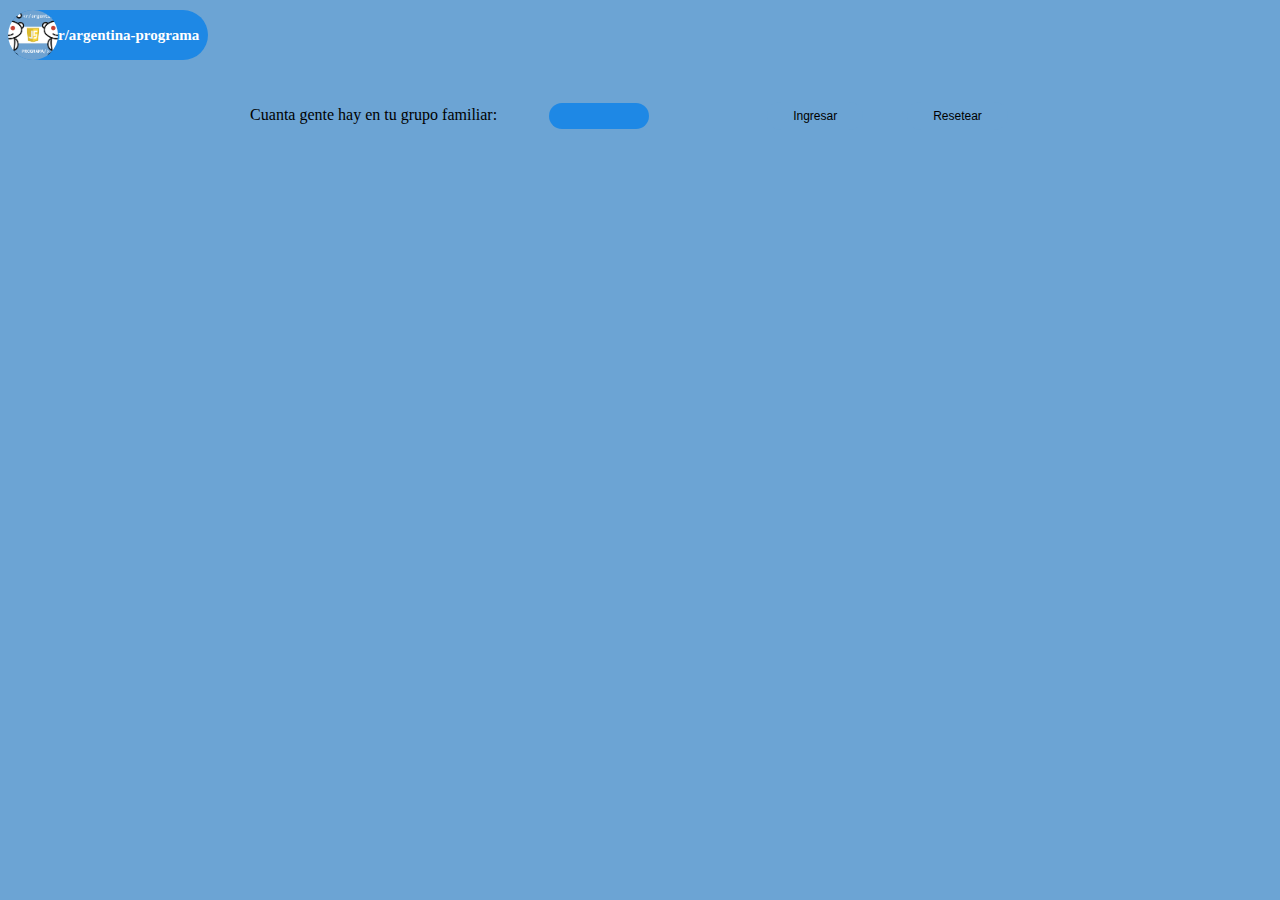
<file: clase-6/index.html>
<!DOCTYPE html>
<html>
<head>
    <meta charset='utf-8'>
    <meta http-equiv='X-UA-Compatible' content='IE=edge'>
    <title>Tarea de la clase-6 de r/argentina-programa</title>
    <meta name='viewport' content='width=device-width, initial-scale=1'>
    <link rel='stylesheet' type='text/css' media='screen' href='main.css'>
</head>
<body>
    <h1><img src="r_argentina_programa.jpg" alt="Logo de r/argentina-programa.">  r/argentina-programa</h1>
    <h2></h2>
    <div id="pregunta-grupo-familiar">
        <form>
            <label>Cuanta gente hay en tu grupo familiar:
                <input type="number" id="cantidad-grupo-familiar"/>
            </label>
        </form>
        <button type="button"id="boton-ingresar">Ingresar</button>
        <button type="reset" id="boton-resetear">Resetear</button>
    </div>
    <div id="campos-a-llenar">
        <form id="edades">

        </form>
    </div>
    <div id="calcular-edad">

    </div>
    <div id="respuestas-edad">
        <strong><p id="respuesta-mayor-edad"></p></strong>
        <strong><p id="respuesta-menor-edad"></p></strong>
        <strong><p id="respuesta-promedio-edad"></p></strong>
    </div>
    <div id="ingresar-salario">

    </div>
    <div id="campos-salarios">
        <form id="salarios">
            
        </form>
    </div>
    <div id="calcular-salario">
    </div>
    <div id="respuestas-salario">
        <strong><p id="respuesta-mayor-salario"></p></strong>
        <strong><p id="respuesta-menor-salario"></p></strong>
        <strong><p id="respuesta-promedio-salario"></p></strong>
    </div>
    <script type="text/javascript" src='tarea-clase-6.js'></script>
</body>
</html>
</file>
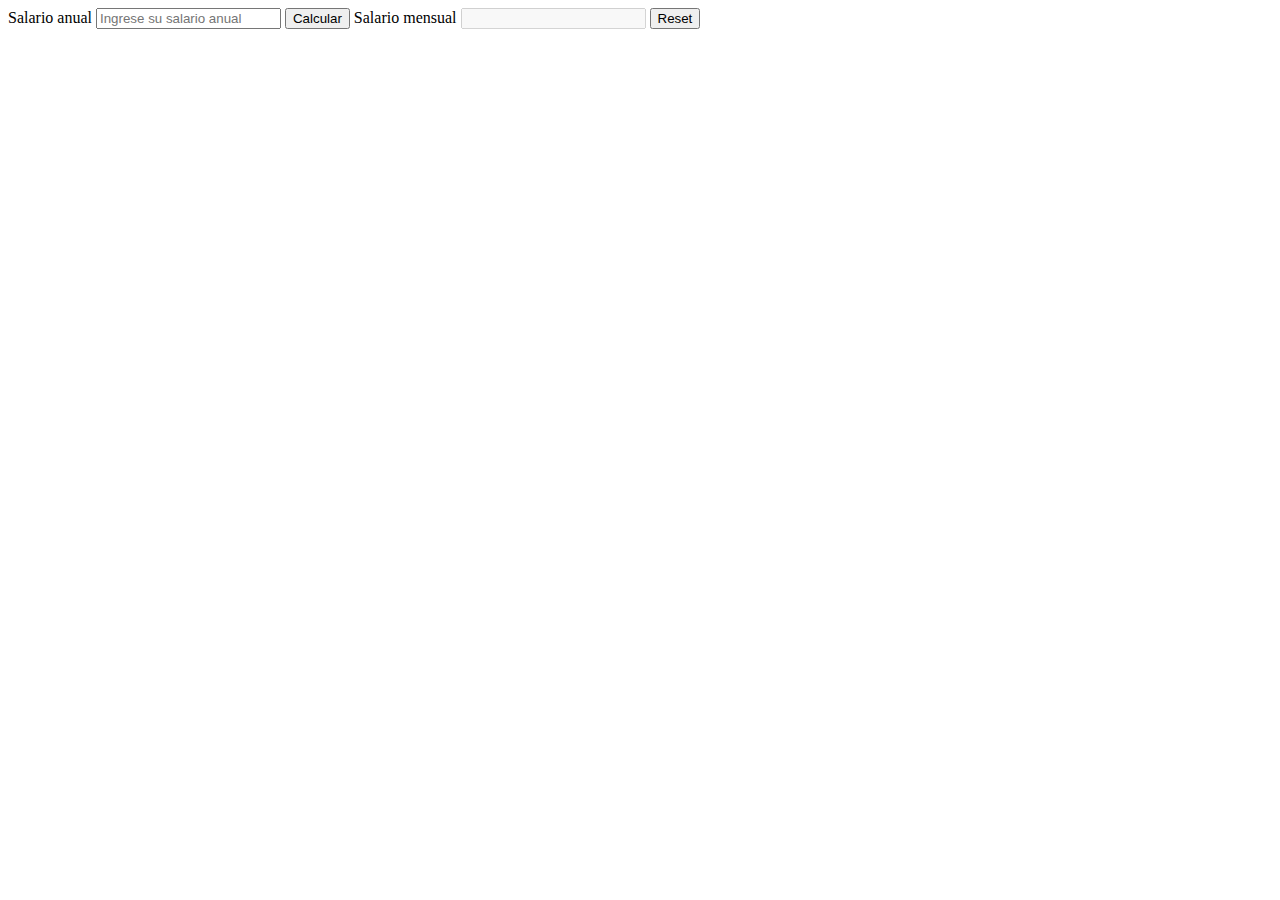
<file: clase-5/tarea-1/tarea-1.html>
<!doctype html>
<html lang="es">
<head>
    <meta charset="UTF-8">
    <meta name="viewport"
          content="width=device-width, user-scalable=no, initial-scale=1.0, maximum-scale=1.0, minimum-scale=1.0">
    <meta http-equiv="X-UA-Compatible" content="ie=edge">
    <title>Clase 5</title>
</head>
<body>
    <form>
        <label for="salario-anual">Salario anual</label>
         <input type="number" id="salario-anual" required placeholder="Ingrese su salario anual">
         <button id="calcular-salario-mensual" type="submit">Calcular</button>
         <label for="salario-mensual">Salario mensual</label>
         <input type="number" disabled id="salario-mensual">
         <button type="reset">Reset</button>
     </form>
    <script type='text/javascript' src="tarea-1.js"></script>
</body>
</html>
</file>
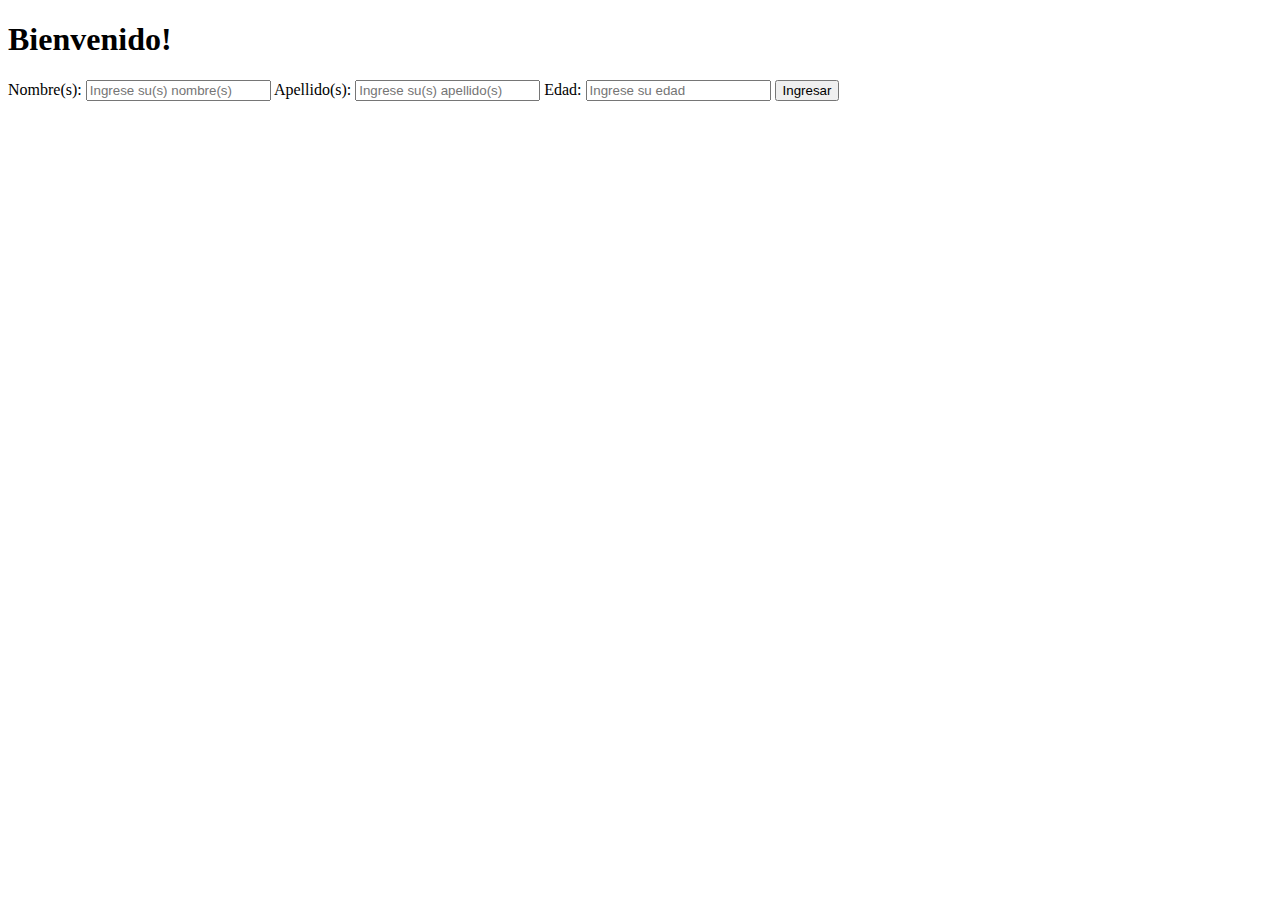
<file: clase-5/tarea-2/tarea-2.html>
<!DOCTYPE html>
<html>
<head>
    <meta charset='utf-8'>
    <meta http-equiv='X-UA-Compatible' content='IE=edge'>
    <title>Page Title</title>
    <meta name='viewport' content='width=device-width, initial-scale=1'>
</head>
<body>
    <h1 id="titulo">Bienvenido!</h1>
    <form id="entrada-bar" onsubmit="return false;">
        <label for="nombres-usuario">Nombre(s):</label>
        <input type="text" id="nombres-usuario" placeholder="Ingrese su(s) nombre(s)"/>
        <label for="apellidos-usuario">Apellido(s):</label>
        <input type="text" id="apellidos-usuario" placeholder="Ingrese su(s) apellido(s)"/>
        <label for="edad-usuario">Edad:</label>
        <input type="number" id="edad-usuario" placeholder="Ingrese su edad"/>
        <button type="submit" id="ingreso-datos">Ingresar</button>
    </form>
    <script type="text/javascript" src='tarea-2.js'></script>
</body>
</html>
</file>
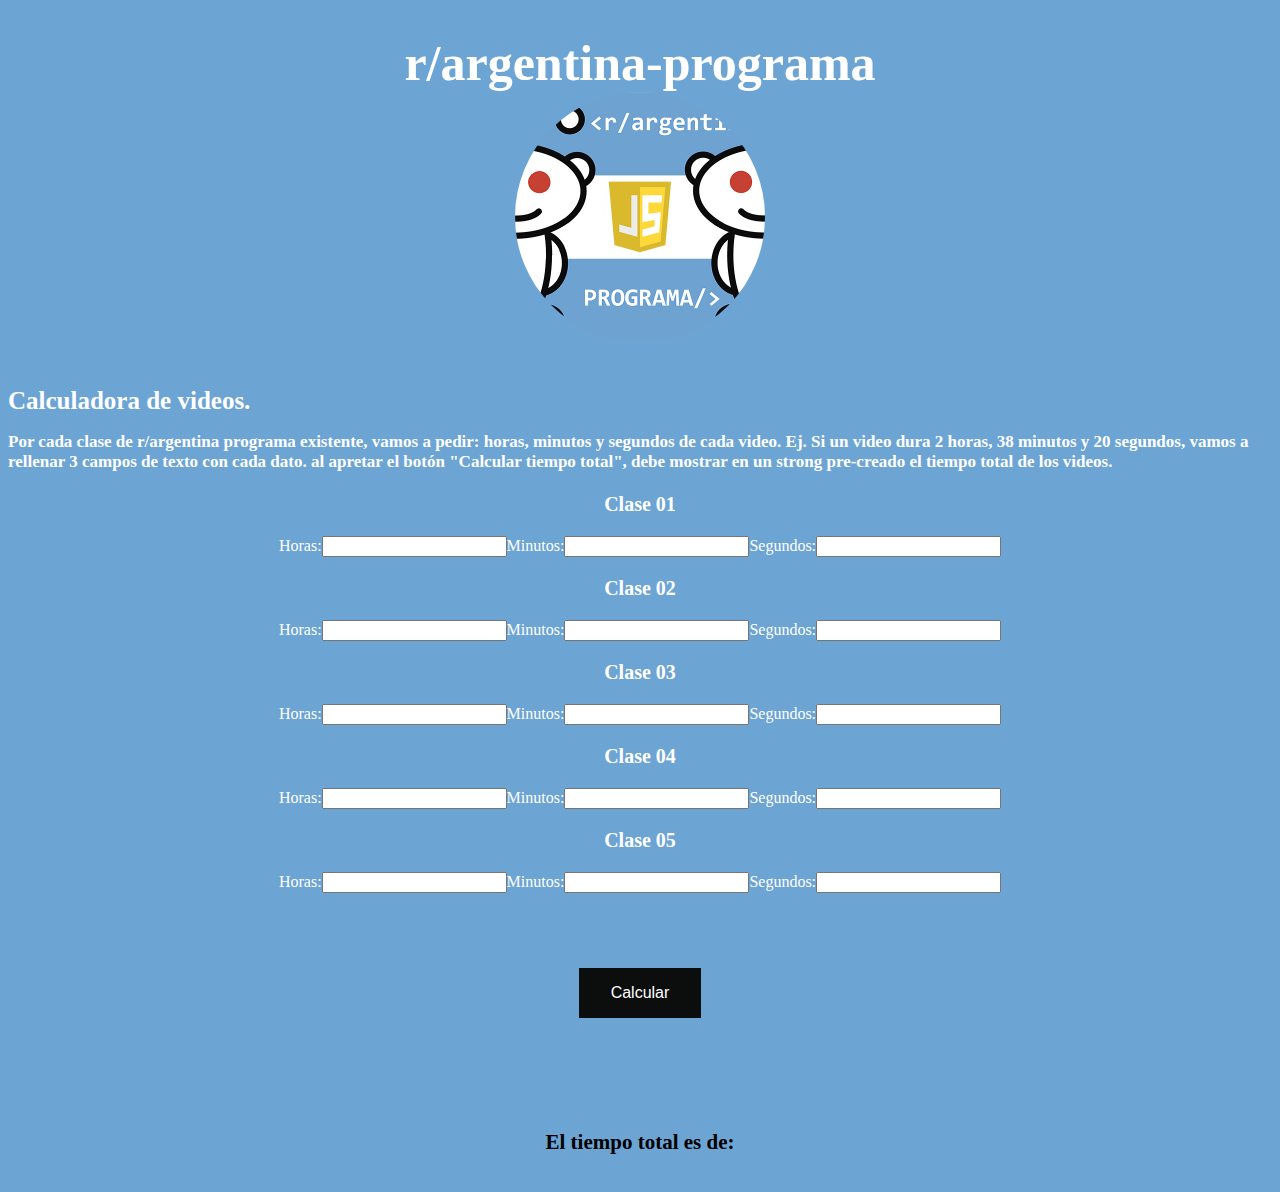
<file: clase-5/tarea-3/tarea-3.html>
<!DOCTYPE html>
<html>
<head>
    <meta charset='utf-8'>
    <meta http-equiv='X-UA-Compatible' content='IE=edge'>
    <title>Tarea 3 de la Clase 5 de r/argentina-programa</title>
    <meta name='viewport' content='width=device-width, initial-scale=1'>
    <link rel='stylesheet' type='text/css' media='screen' href='tarea-3.css'>

</head>
<body>
    <h1 id="titulo">
        r/argentina-programa<br>
        <img id="logo" src="img/r_argentina_programa.jpg" alt="Logo de r/argentina-programa">
    </h1>
    <h2 id="subtitulo">
        Calculadora de videos.
        <p id="enunciado">Por cada clase de r/argentina programa existente, vamos a pedir:
        horas, minutos y segundos de cada video. Ej. Si un video dura
        2 horas, 38 minutos y 20 segundos, vamos a rellenar 3 campos de texto con
        cada dato.
        al apretar el botón "Calcular tiempo total", debe mostrar en un
        strong pre-creado el tiempo total de los videos. </p>
    </h2>
    <form class="form" onsubmit="return false;">
        <p class="clases">Clase 01</p>
            <label> Horas:
                <input type="number" id="horas-de-video-clase-uno"/>
                Minutos:
                <input type="number" id="minutos-de-video-clase-uno"/>
                Segundos:
                <input type="number" id="segundos-de-video-clase-uno"/>
            </label>
        <p class="clases">Clase 02</p>
            <label> Horas:
                <input type="number" id="horas-de-video-clase-dos"/>
                Minutos:
                <input type="number" id="minutos-de-video-clase-dos"/>
                Segundos:
                <input type="number" id="segundos-de-video-clase-dos"/>
            </label>
        <p class="clases">Clase 03</p>
            <label> Horas:
                <input type="number" id="horas-de-video-clase-tres"/>
                Minutos:
                <input type="number" id="minutos-de-video-clase-tres"/>
                Segundos:
                <input type="number" id="segundos-de-video-clase-tres"/>
            </label>
        <p class="clases">Clase 04</p>
            <label> Horas:
                <input type="number" id="horas-de-video-clase-cuatro"/>
                Minutos:
                <input type="number" id="minutos-de-video-clase-cuatro"/>
                Segundos:
                <input type="number" id="segundos-de-video-clase-cuatro"/>
            </label>
        <p class="clases">Clase 05</p>
            <label> Horas:
                <input type="number" id="horas-de-video-clase-cinco"/>
                Minutos:
                <input type="number" id="minutos-de-video-clase-cinco"/>
                Segundos:
                <input type="number" id="segundos-de-video-clase-cinco"/>
            </label> 
    </form>
    <div class="contenedor">
        <button type="button" id="calculo-tiempo-total">Calcular</button>
    </div>
    <div>
        <strong>
            <p id="campo-de-texto-resultado">El tiempo total es de:</p>
        </strong>
    </div>

    <script type="text/javascript" src='tarea-3.js'></script>
</body>
</html>
</file>
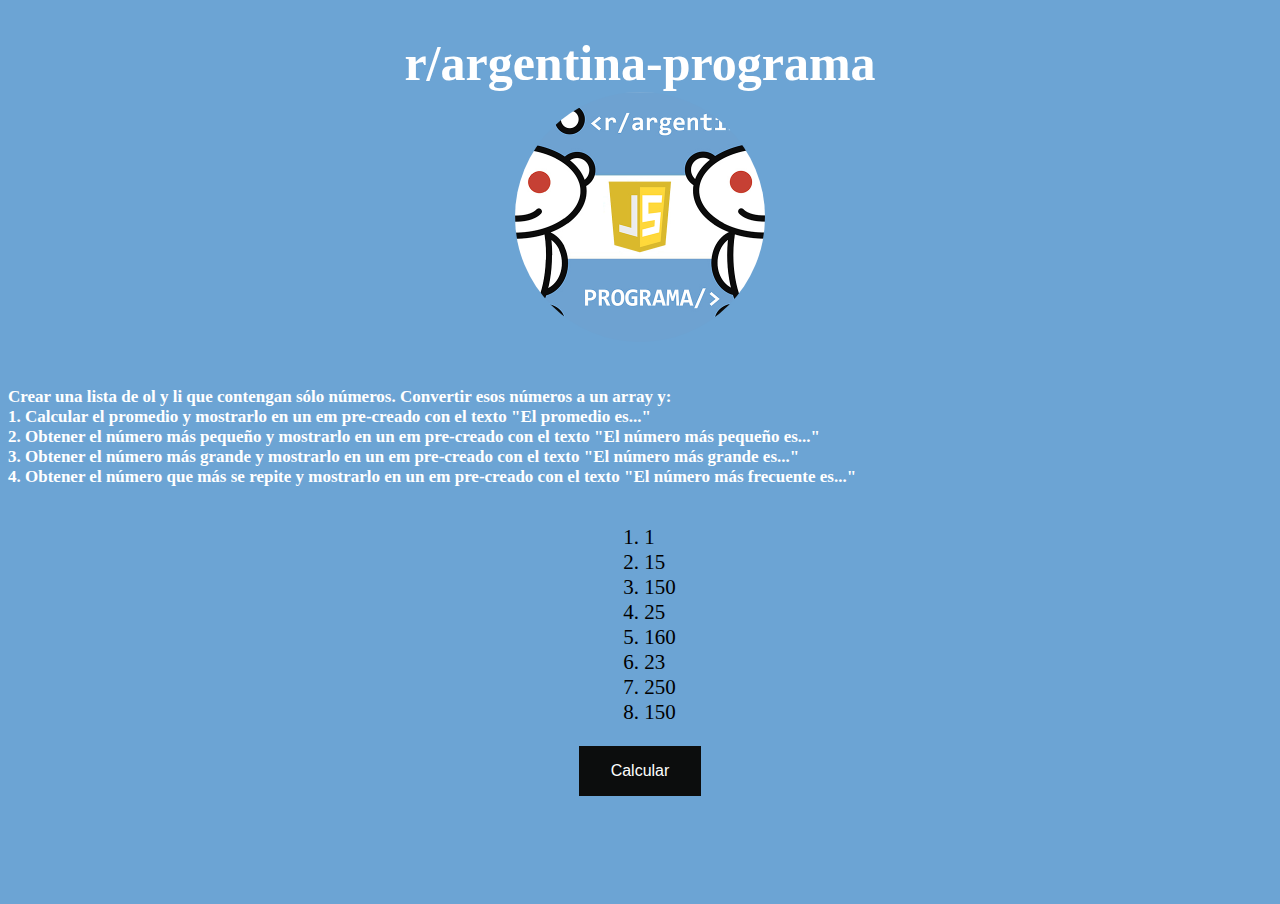
<file: clase-5/tarea-4/tarea-4.html>
<!DOCTYPE html>
<html>
<head>
    <meta charset='utf-8'>
    <meta http-equiv='X-UA-Compatible' content='IE=edge'>
    <title>Tarea 4 de la Clase 5 de r/argentina-programa</title>
    <meta name='viewport' content='width=device-width, initial-scale=1'>
    <link rel='stylesheet' type='text/css' media='screen' href='tarea-4.css'>
</head>
<body>
    <h1 id="titulo">
        r/argentina-programa<br>
        <img id="logo" src="r_argentina_programa.jpg" alt="Logo de r/argentina-programa">
    </h1>
    <h2>
        <p>
            Crear una lista de ol y li que contengan sólo números. Convertir esos números a un array y:<br>
                1. Calcular el promedio y mostrarlo en un em pre-creado con el texto "El promedio es..."<br>
                2. Obtener el número más pequeño y mostrarlo en un em pre-creado con el texto "El número más pequeño es..."<br>
                3. Obtener el número más grande y mostrarlo en un em pre-creado con el texto "El número más grande es..."<br>
                4. Obtener el número que más se repite y mostrarlo en un em pre-creado con el texto "El número más frecuente es..."
        </p>
    </h2>
    <div class="contenedor">
        <ol id="lista-de-numeros">
            <li>1</li>
            <li>15</li>
            <li>150</li>
            <li>25</li>
            <li>160</li>
            <li>23</li>
            <li>250</li>
            <li>150</li>
        </ol>
    </div>
    <div class="boton">
        <button id="boton-calcular">Calcular</button>
    </div>
    <div class="respuestas">
        <em> 
            <p id="promedio"></p>
        </em>
        <em>
            <p id="numero-mas-pequenio"></p>
        </em>
        <em>
            <p id="numero-mas-grande"></p>
        </em>     
        <em>
            <p id="numero-mas-frecuente"></p>
        </em>
    </div>

    <script type="text/javascript" src='tarea-4.js'></script>
</body>
</html>
</file>
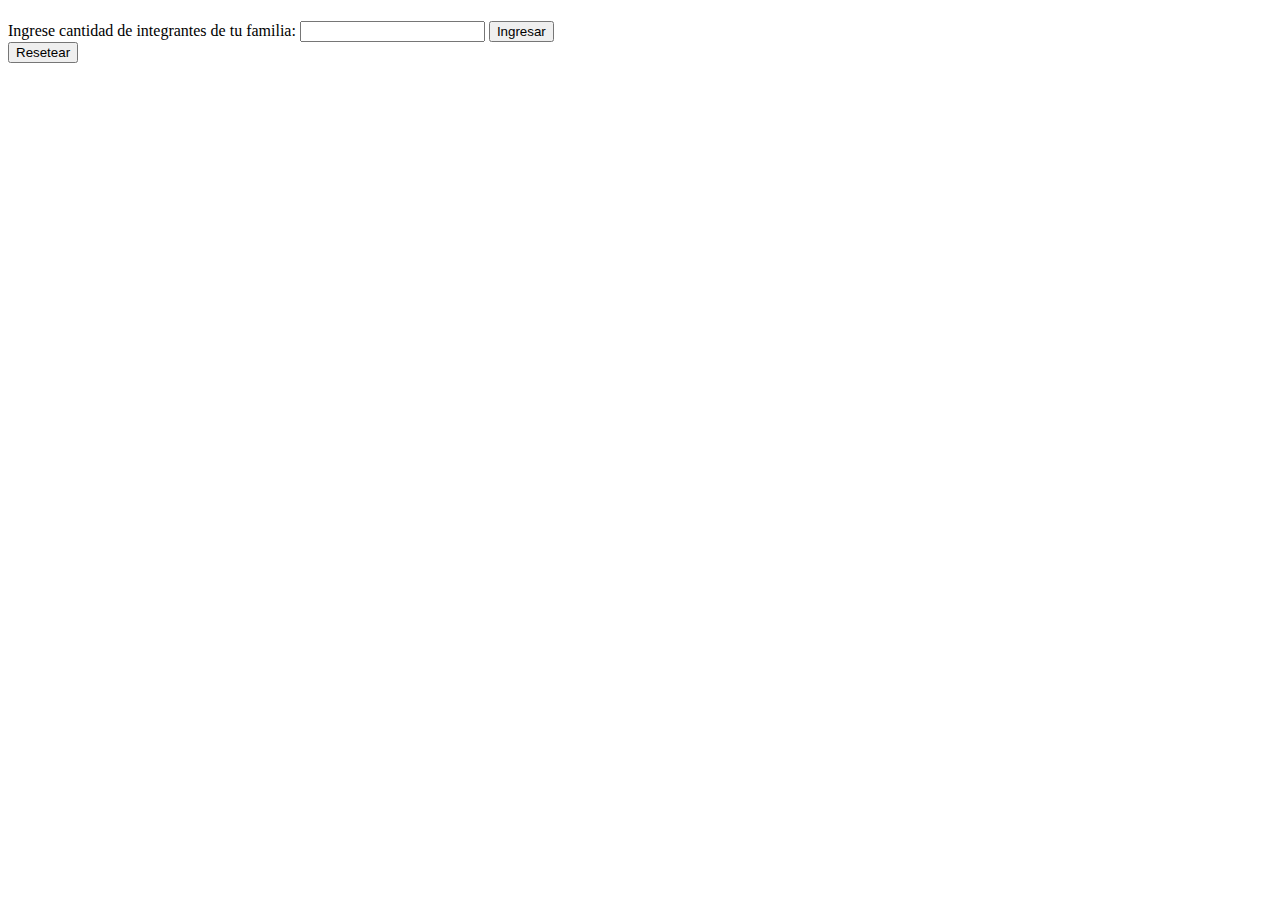
<file: clase-6/tarea-clase-6-modificado/index-modificado.html>
<!DOCTYPE html>
<html>
<head>
    <meta charset='utf-8'>
    <meta http-equiv='X-UA-Compatible' content='IE=edge'>
    <title>Page Title</title>
    <meta name='viewport' content='width=device-width, initial-scale=1'>
    <link rel='stylesheet' type='text/css' media='screen' href='main-modificado.css'>
</head>
<body>
    <h1></h1>
    <h2></h2>

    <form id="calculador-edades" name="formulario-edad">
        
        <label>Ingrese cantidad de integrantes de tu familia:
            <input type="number" id="cantidad-integrantes" name="cantidad-integrantes"/>
        </label>
        
        <button name="submit" id="ingresar">
            Ingresar
        </button>
    
        <div id="integrantes">

        </div>

        <button class="oculto" id="calcular-edad">Calcular</button>
    

        <div class="oculto" id="respuestas">
            <p>La edad mayor es: <strong id="mayor-edad"></strong></p>
            <p>La edad menor es: <strong id="menor-edad"></strong></p>
            <p>El promedio de edad es: <strong id="promedio-edad"></strong></p>
        </div>

        <button type="reset" id="resetear">Resetear</button>

    </form>

    <form id="calculador-salario" name="formulario-salario">
        <button type="submit" class="oculto" id="siguiente">Ingresar salario</button>

        <div id="integrantes-salario">

        </div>

        <button type="button" class="oculto" id="calcular-salario">Calcular</button>

        <div class="oculto" id="respuestas-salarios">
            <p>El salario mayor es: <strong id="mayor-salario"></strong></p>
            <p>El salario menor es: <strong id="menor-salario"></strong></p>
            <p>El promedio de salario es: <strong id="promedio-salario"></strong></p>
        </div>

    </form>
    
    <script type="text/javascript" src='tarea-clase-6-modificado.js'></script>
    <script type="text/javascript" src="calculo-modificado.js"></script>
    <script type="text/javascript" src="pruebas.js"></script>
</body>
</html>
</file>
<file: clase-6/main.css>
body {
    background-color: #6ca4d4;
}
h1 {
    width: 200px;
    border-radius: 50px;
    color: white;
    background-color: #1e88e5;
    display: flex;
    justify-content: left;
    align-items: center;
    font-size: 15px;
    cursor: pointer;
    transition-duration: 0.4s;
}

h1:hover {
    transform: scale(1.1);
    transition-duration: 0.4s;
}

img {
    width: 50px;
    height: 50px;
    border-radius: 50px;
}

#cantidad-grupo-familiar, #parentesco, #edad-grupo-familiar, #salario-anual {
    background-color: #1e88e5;
    color: white;
    border-radius: 32px;
    border: none;
    width: 96px;
    height: 24px;
    text-align: center;
    margin: 0px 96px 0px 48px;
    transition-duration: 0.4s;
}

#cantidad-grupo-familiar:hover, #parentesco:hover, #edad-grupo-familiar:hover {
    background-color: white;
    color: black;
    transition-duration: 0.4s;
}

#cantidad-grupo-familiar:focus, #parentesco:focus, #edad-grupo-familiar:focus {
    background-color: white;
    color: black;
    transition-duration: 0.4s;
}


button {
    font-size: 12px;
    background-color: #6ca4d4;
    height: 24px;
    display: inline-flex;
    align-items: center;
    border: none;
    padding: 14px 26px;
    border-radius: 32px;
    margin: 22px 22px 22px 22px;
    transition-duration: 0.4s;
    cursor: pointer;
}

button:hover {
    background-color: #008CBA;
    transform: scale(1.3);
    color: white;
}

#pregunta-grupo-familiar {
    display: flex;
    justify-content: center;
    text-align: center;
    margin-bottom: 36px;

}

#parentesco,#edad-grupo-familiar {
    width: 192px;
    height: 24px;
    margin-right: 50px;
}

#labels-inputs-edades {
    margin-bottom: 12px;
}

#campos-a-llenar {
    display: flex;
    flex-direction: column;
    align-items: center;
    margin: 26px;
}

#respuestas-edad, #respuestas-salario {
    display: flex;
    flex-direction: column;
    flex-wrap: wrap;
    align-content: space-around;
    justify-content: flex-end;
    align-items: flex-start;
}

div {
    display: flex;
    align-items: center;
    justify-content: center;
}
</file>
<file: clase-5/tarea-3/tarea-3.css>
#titulo {
    text-align: center;
    color: white;
    font-size: 50px;
}

h2 {
    text-align: left;
    color: white;
    font-size: 25px;
}

#enunciado {
    font-size:  17px;
}

label {
    color: white;
    display: flex;
    flex-direction: initial;
    justify-content: center;
    align-items: center;
    
}

#logo {
    width: 250px;
    border-radius: 100%;
    border: white;
}
.clases {
    font-size: 20px;
    font-weight: bolder;
    display: flex;
    justify-content: center;
    text-align: center;
    color: white;
}

.contenedor{
    height: 200px;
    display: flex;
    align-items: center;
    justify-content: center;
}

button {
    background-color: #0c0d0d;
    border: none;
    color: white;
    padding: 16px 32px;
    font-size: 16px;
    cursor: pointer;
}

#campo-de-texto-resultado {
    background-color: #6ca4d4;
    color: black;
    padding: 16px 32px;
    font-size: 21px;
    display: flex;
    align-items: center;
    justify-content: center;
    text-align: center;

}

body {
    background-color:#6ca4d4;
}
</file>
<file: clase-5/tarea-4/tarea-4.css>
body {
    background-color:#6ca4d4;
}

h2 {
    text-align: left;
    color: white;
    font-size: 17px;
}

.contenedor {
    width: 100%;
    display: flex;
    align-items: center;
    justify-content: center;
    text-align: left;
    font-size: 21px;

}

.boton {
    display: flex;
    align-items: center;
    justify-content: center;
}

#boton-calcular {
    background-color: #0c0d0d;
    border: none;
    color: white;
    padding: 16px 32px;
    font-size: 16px;
    cursor: pointer;;
    
}

.respuestas {
    color: rgb(0, 0, 0);
    font-size: 25px;
    display: grid;
    justify-content: center;
    text-align: center;
    align-items: flex-end;

}

#titulo {
    text-align: center;
    color: white;
    font-size: 50px;
}

#logo {
    width: 250px;
    border-radius: 50%;
    border: white;
    cursor: pointer;
}
</file>
<file: clase-6/tarea-clase-6-modificado/main-modificado.css>
.oculto {
    display: none;
}

.error {
    border: 2px solid red;
}
</file>
